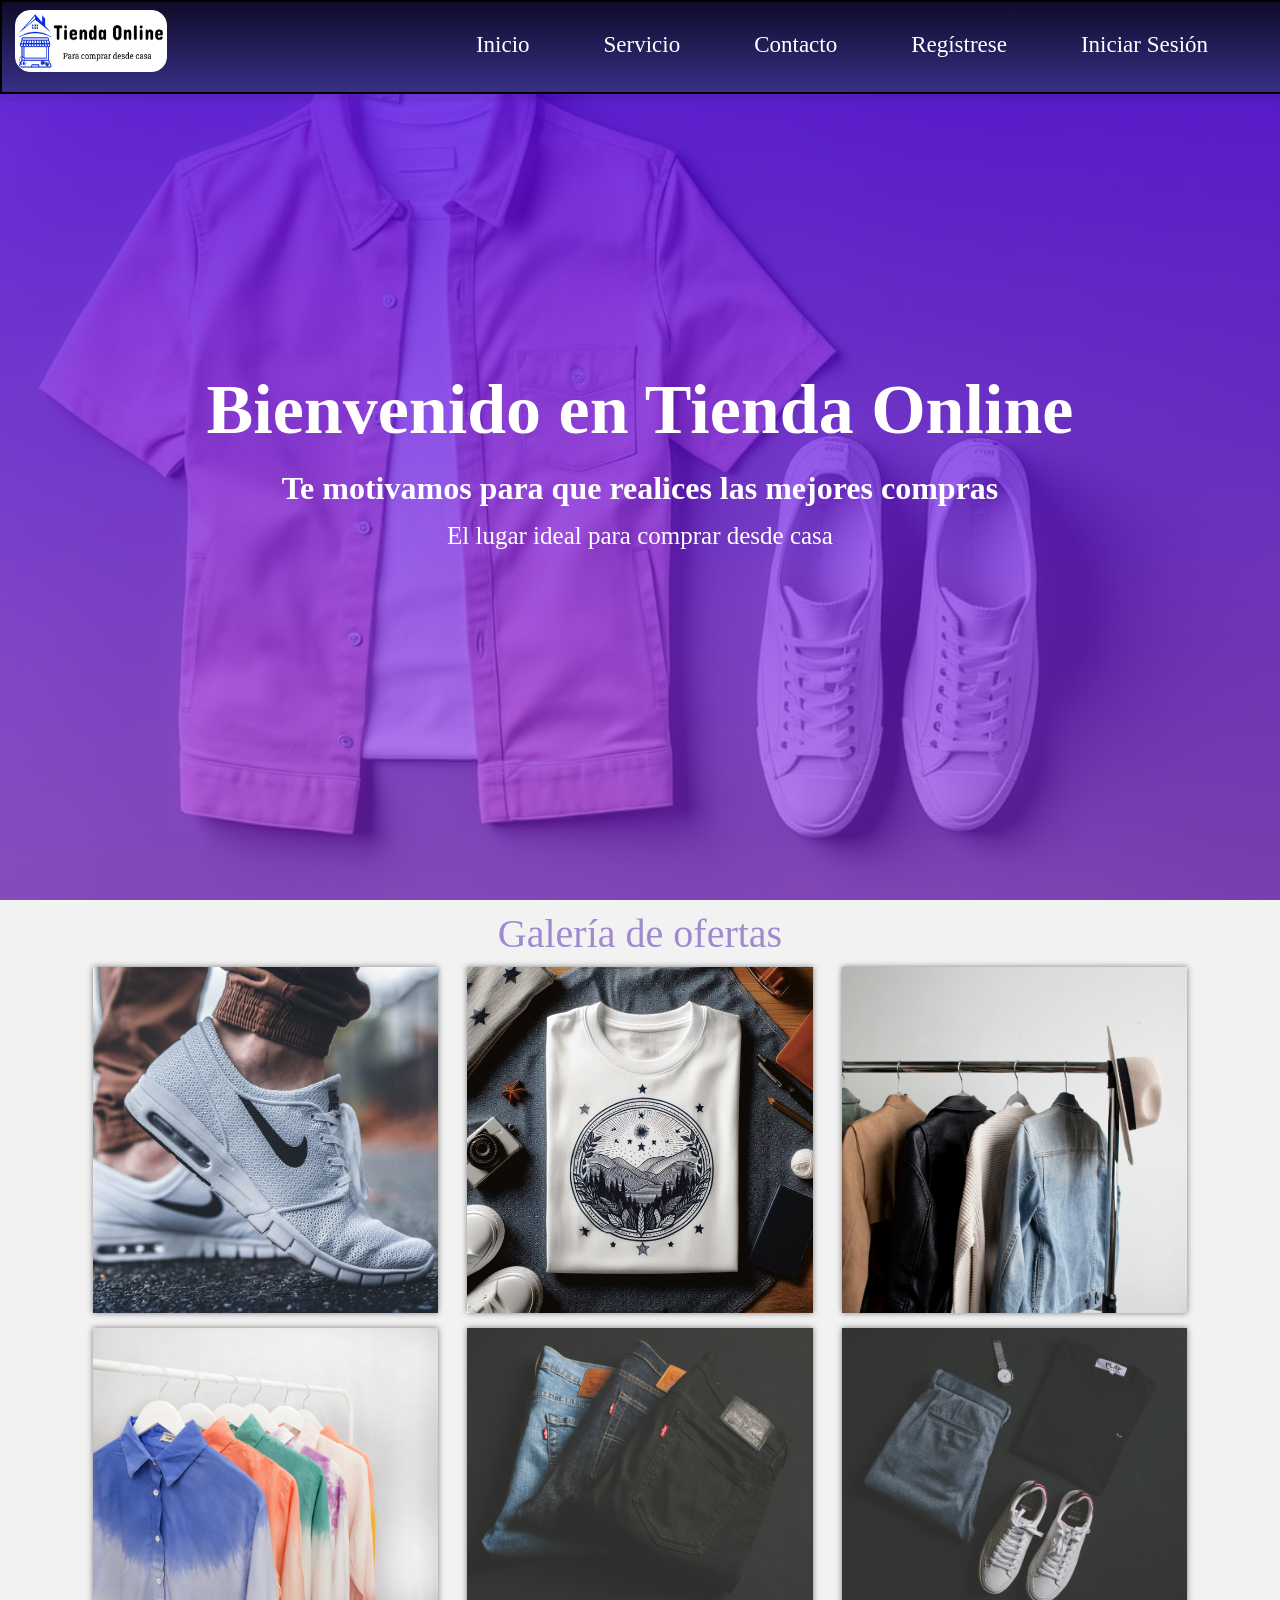
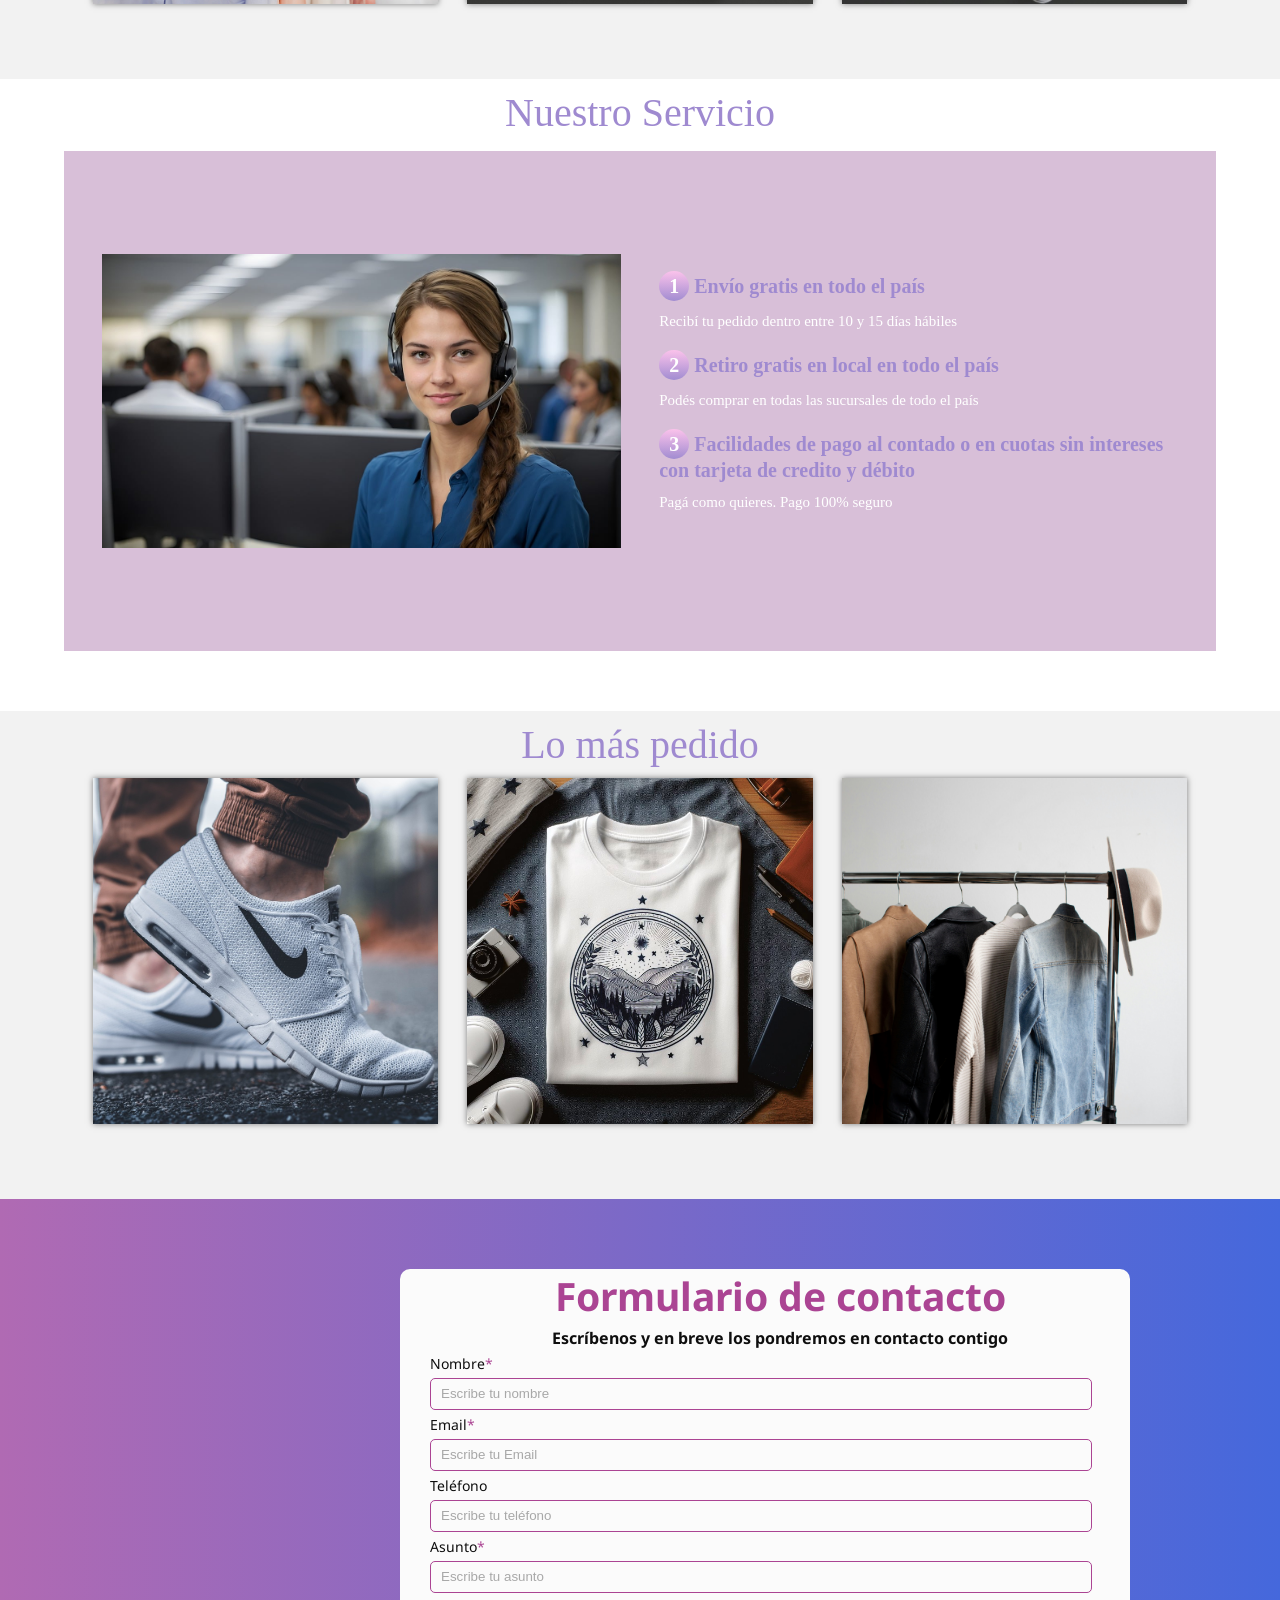
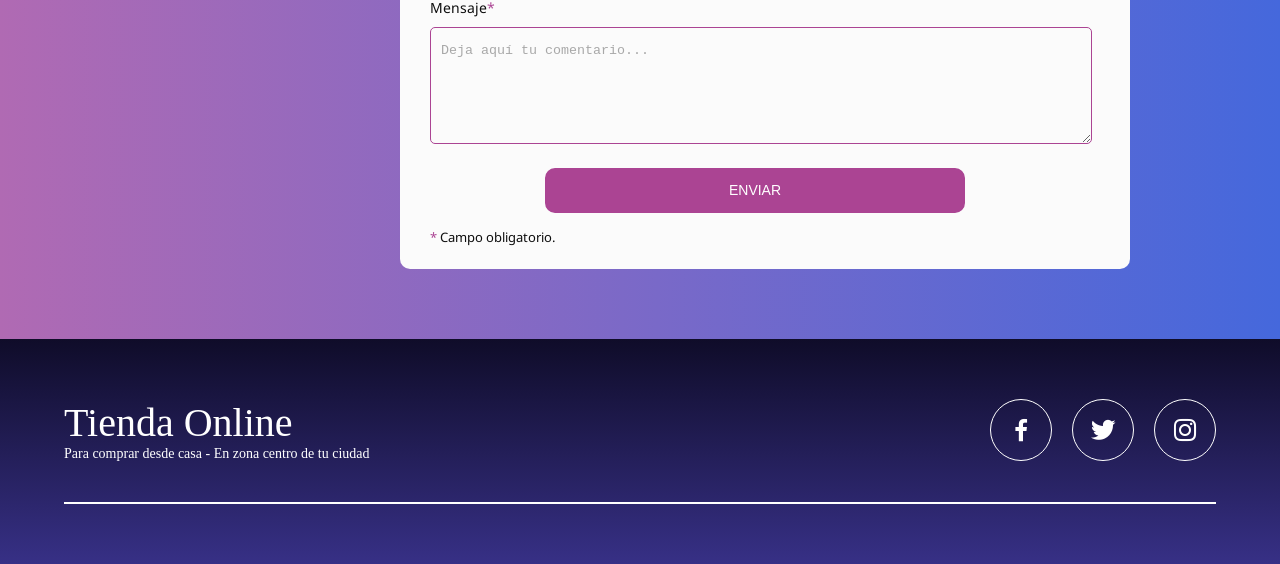
<file: index.html>
<!DOCTYPE html>
<html lang="en">
<head>
    <meta charset="UTF-8">
    <meta name="viewport" content="width=device-width, initial-scale=1.0">
    <title>Tienda Online-Grupo 6</title>
    <link rel="stylesheet" href="css/stylos.css">
    <link rel="stylesheet" href="css/estiloFormContact.css">
    <link href='https://unpkg.com/boxicons@2.1.2/css/boxicons.min.css' rel='stylesheet'>
</head>
<body>
    <header class="header" id="inicio">
        <nav class="navegacion">
            <img class="logoTiendaOnline" src="assets/LogoTiendaOnline.png" alt="">
            <div class="opciones-navegacion">
                <a href="#inicio">Inicio</a>
                <a href="#servicio">Servicio</a>
                <a href="#contacto">Contacto</a>
                <a href="pages/FormularioRegistro.html">Regístrese</a>
                <a href="pages/FormularioInicioSesion.html">Iniciar Sesión</a>
            </div>
        </nav>
        <div class="contenedor head">
            <h1 class="titulo">Bienvenido en Tienda Online</h1>
            <h2 class="titulo2">Te motivamos para que realices las mejores compras</h2>
            <p class="copy">El lugar ideal para comprar desde casa</p>

        </div>
    </header>
    <main>
        <section class="gallery" id="portafolio">
            <div class="contenedor">
                <h2 class="subtitulo">Galería de ofertas</h2>
                <div class="contenedor-galeria">
                    <img src="assets/Oferta1.jpg" alt="" class="img-galeria">
                    <img src="assets/Oferta2.jpg" alt="" class="img-galeria">
                    <img src="assets/Oferta3.jpg" alt="" class="img-galeria">
                    <img src="assets/Oferta4.jpg" alt="" class="img-galeria">
                    <img src="assets/Oferta5.jpg" alt="" class="img-galeria"> 
                    <img src="assets/Oferta6.jpg" alt="" class="img-galeria">
                </div>
            </div>
        </section>

        <section class="services contenedor" id="servicio">
            <h1 class="subtitulo">Nuestro Servicio</h1>
            <div class="contenedor-servicio">
                <img src="assets/Servicio.jpg" alt="">
                <div class="checklist-servicio">
                    <div class="service">
                        <h3 class="n-service"><span class="number">1</span>Envío gratis en todo el país</h3>
                        <p class="p-service">Recibí tu pedido dentro entre 10 y 15 días hábiles</p>
                    </div>
                    <div class="service">
                        <h3 class="n-service"><span class="number">2</span>Retiro gratis en local en todo el país</h3>
                        <p class="p-service">Podés comprar en todas las sucursales de todo el país</p>
                    </div>
                    <div class="service">
                        <h3 class="n-service"><span class="number">3</span>Facilidades de pago al contado o en cuotas sin intereses con tarjeta de credito y débito</h3>
                        <p class="p-service">Pagá como quieres. Pago 100% seguro</p>
                    </div>
                </div>
            </div>
        </section>

        <section class="gallery" id="portafolio">
            <div class="contenedor">
                <h2 class="subtitulo">Lo más pedido</h2>
                <div class="contenedor-galeria">
                    <img src="assets/Oferta1.jpg" alt="" class="img-galeria">
                    <img src="assets/Oferta2.jpg" alt="" class="img-galeria">
                    <img src="assets/Oferta3.jpg" alt="" class="img-galeria">
                </div>
            </div>
        </section>

        <!-- formulario de contacto en html y css -->
        <section class="formulario-contacto" id="contacto">
            <div class="contact_form">
                <div class="formulario">
                    <h1>Formulario de contacto</h1>
                    <h3>Escríbenos y en breve los pondremos en contacto contigo</h3>
                    <form action="" method="post">
                        <p>
                            <label for="nombre" class="colocar_nombre">Nombre<span class="obligatorio">*</span></label>
                            <input type="text" name="introducir_nombre" id="nombre" required="obligatorio"placeholder="Escribe tu nombre">
                        </p>
            
                        <p>
                            <label for="email" class="colocar_email">Email<span class="obligatorio">*</span>
                            </label><input type="email" name="introducir_email" id="email" required="obligatorio" placeholder="Escribe tu Email">
                        </p>
            
                        <p>
                            <label for="telefone" class="colocar_telefono">Teléfono</label>
                            <input type="tel" name="introducir_telefono" id="telefono" placeholder="Escribe tu teléfono">
                        </p>
            
                        <p>
                            <label for="asunto" class="colocar_asunto">Asunto<span class="obligatorio">*</span></label>
                            <input type="text" name="introducir_asunto" id="assunto" required="obligatorio" placeholder="Escribe tu asunto">
                        </p>
            
                        <p>
                            <label for="mensaje" class="colocar_mensaje">Mensaje<span class="obligatorio">*</span></label>
                            <textarea name="introducir_mensaje" class="texto_mensaje" id="mensaje" required="obligatorio" placeholder="Deja aquí tu comentario..."></textarea>
                        </p>
            
                        <button type="submit" name="enviar_formulario" id="enviar"><p>Enviar</p></button>
            
                        <p class="aviso"><span class="obligatorio"> * </span>Campo obligatorio.</p>            
                    </form>
                </div>
            </div>
        </section>
    </main>
    
    <footer>
        <div class="contenedor footer-content">
            <div class="contacto-footer">
                <h2 class="brand">Tienda Online</h2>
                <p>Para comprar desde casa - En zona centro de tu ciudad</p>
            </div>
            <div class="social-media">
                <a href="./" class="social-media-icon">
                    <i class='bx bxl-facebook'></i>
                </a>
                <a href="./" class="social-media-icon">
                    <i class='bx bxl-twitter' ></i>
                </a>
                <a href="./" class="social-media-icon">
                    <i class='bx bxl-instagram' ></i>
                </a>
            </div>
        </div>
        <div class="line"></div>
    </footer>
</body>
</html>
</file>
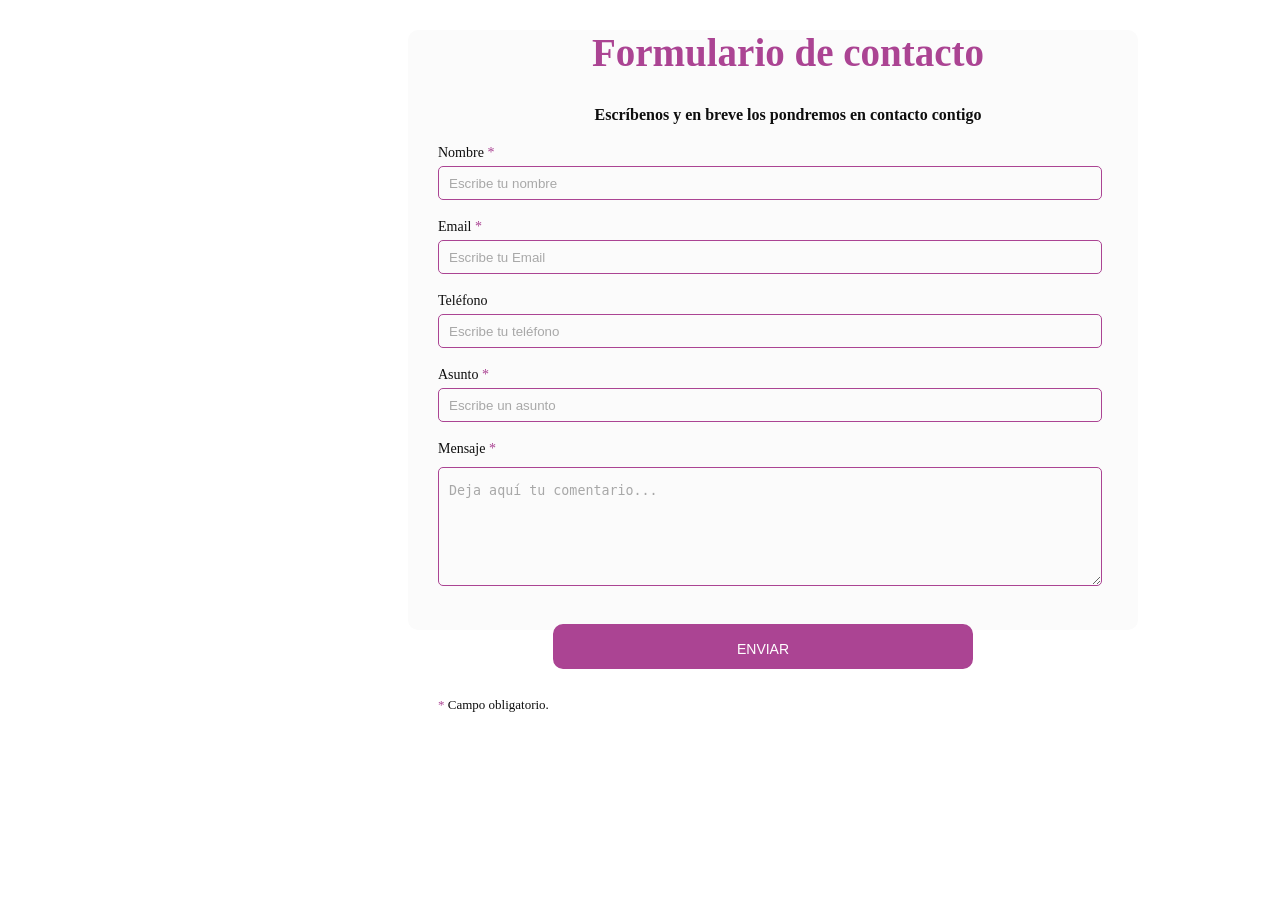
<file: pages/FormularioContacto.html>
<!DOCTYPE html>
<html lang="en">
<head>
    <meta charset="UTF-8">
    <meta name="viewport" content="width=device-width, initial-scale=1.0">
    <title>Document</title>
    <link rel="stylesheet" href="../css/estiloFormContact.css">
</head>
<body>
    <!-- formulario de contacto en html y css -->
    
    <div class="contact_form">
        <div class="formulario">
            <h1>Formulario de contacto</h1>
            <h3>Escríbenos y en breve los pondremos en contacto contigo</h3>
            <form action="" method="post">
                <p>
                    <label for="nombre" class="colocar_nombre">Nombre
                        <span class="obligatorio">*</span>
                    </label>
                    <input type="text" name="introducir_nombre" id="nombre" required="obligatorio"
                        placeholder="Escribe tu nombre">
                </p>
    
                <p>
                    <label for="email" class="colocar_email">Email
                        <span class="obligatorio">*</span>
                    </label>
                    <input type="email" name="introducir_email" id="email" required="obligatorio"
                        placeholder="Escribe tu Email">
                </p>
    
                <p>
                    <label for="telefone" class="colocar_telefono">Teléfono
                    </label>
                    <input type="tel" name="introducir_telefono" id="telefono" placeholder="Escribe tu teléfono">
                </p>
    
                <p>
                    <label for="asunto" class="colocar_asunto">Asunto
                        <span class="obligatorio">*</span>
                    </label>
                    <input type="text" name="introducir_asunto" id="assunto" required="obligatorio"
                        placeholder="Escribe un asunto">
                </p>
    
                <p>
                    <label for="mensaje" class="colocar_mensaje">Mensaje
                        <span class="obligatorio">*</span>
                    </label>
                    <textarea name="introducir_mensaje" class="texto_mensaje" id="mensaje" required="obligatorio"
                        placeholder="Deja aquí tu comentario..."></textarea>
                </p>
    
                <button type="submit" name="enviar_formulario" id="enviar">
                    <p>Enviar</p>
                </button>
    
                <p class="aviso">
                    <span class="obligatorio"> * </span>Campo obligatorio.
                </p>
    
            </form>
        </div>
    </div>
    
</body>
</html>
</file>
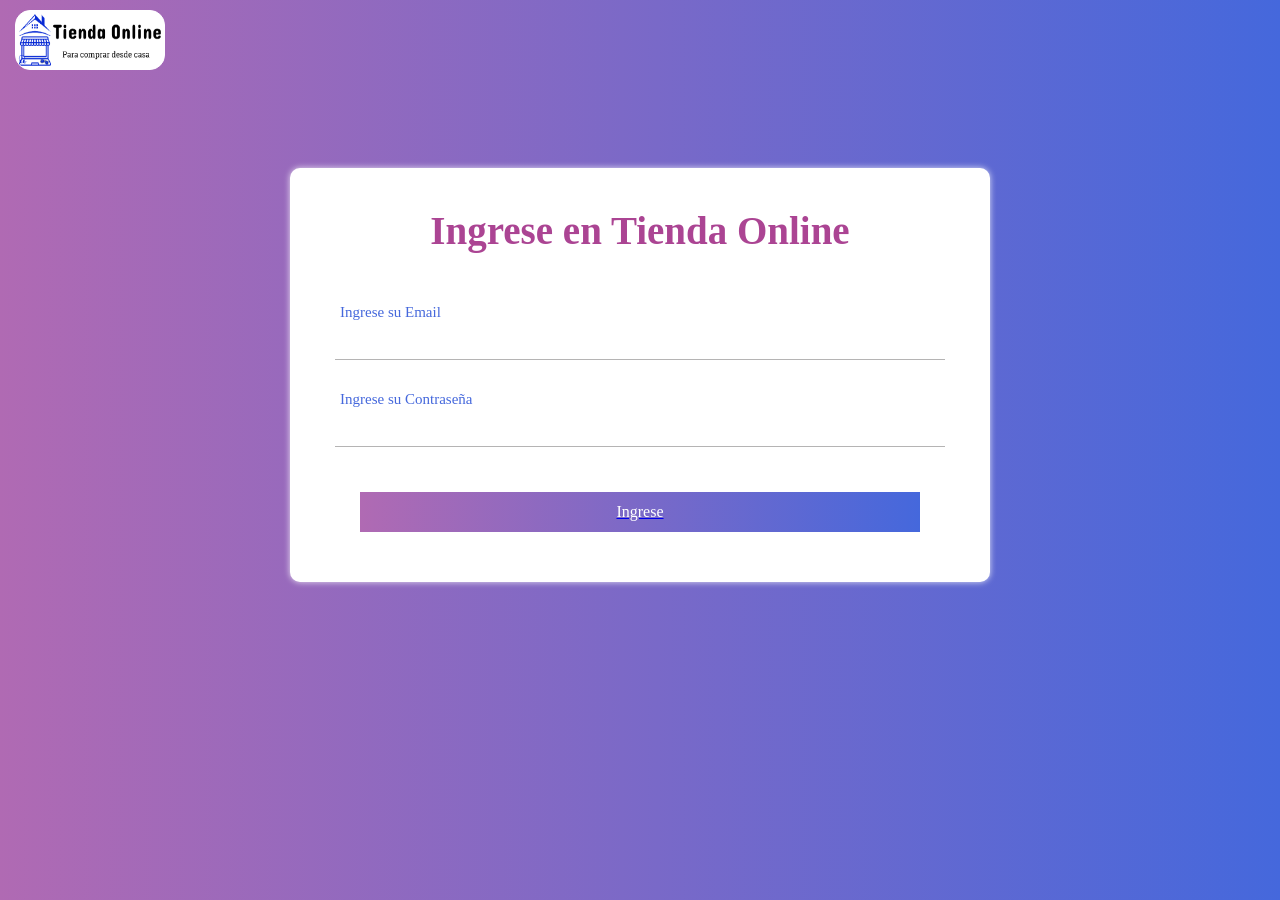
<file: pages/FormularioInicioSesion.html>
<!DOCTYPE html>
<html lang="en">
<head>
    <meta charset="UTF-8">
    <meta name="viewport" content="width=device-width, initial-scale=1.0">
    <title>Document</title>
    <link rel="stylesheet" href="../css/stylos.css">
    <link rel="stylesheet" href="../css/estilosFormRegistro.css">
</head>
<body>
    <header>
        <nav>
            <a href="../index.html"><img class="logoTiendaOnline" src="../assets/LogoTiendaOnline.png" alt=""></a>
        </nav>
    </header>
    <!-- formulario de registro en html y css -->
    <form action="" method="POST" id="formInicioSesion">
        <div class="form">
            <h1>Ingrese en Tienda Online</h1>
            <div class="grupo">
                <input type="text" name="" id="email"><span class="barra"></span>
                <label for="">Ingrese su Email</label>
                <span id="emailError" class="error"></span>
            </div>
            <div class="grupo">
                <input type="password" name="" id="password"><span class="barra"></span>
                <label for="">Ingrese su Contraseña</label>
                <span id="passwordError" class="error"></span>
            </div>

            <!-- <button type="submit">Ingrese</button> -->
            
            <!-- <a href="Usuario.html"><button type="submit">Ingrese</a></button></a> -->

            <a href="Usuario.html"><button onclick="validacionesInicioSesion()" type="submit">Ingrese</button></a>

            <!-- <button onclick="validacionesInicioSesion()" type="submit"><a href="Usuario.html">Ingrese</a></button> -->

            
        </div>
    </form>

    <script src="../js/validacionesInicioSesion.js"></script>
</body>
</html>
</file>
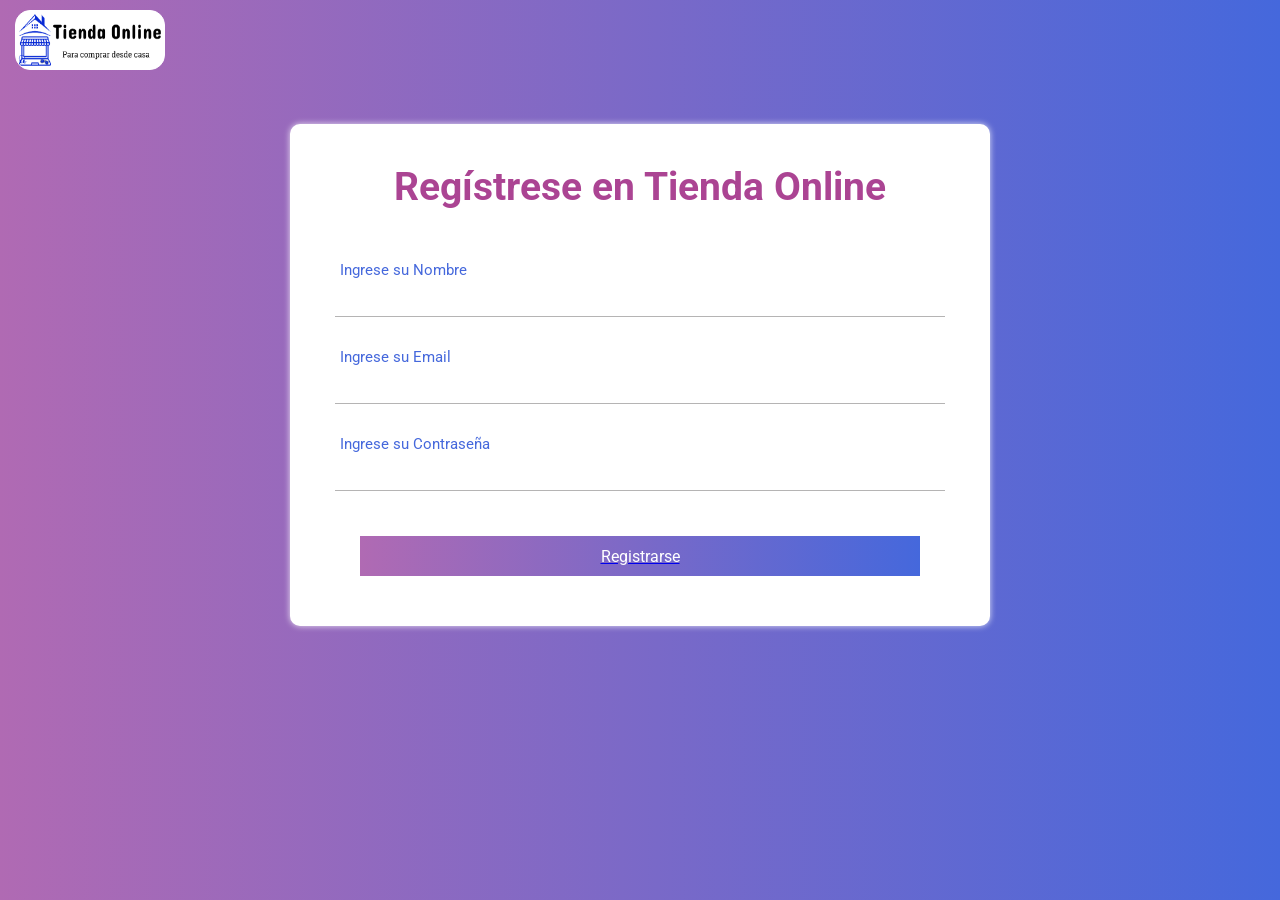
<file: pages/FormularioRegistro.html>
<!DOCTYPE html>
<html lang="en">
<head>
    <meta charset="UTF-8">
    <meta name="viewport" content="width=device-width, initial-scale=1.0">
    <title>Formulario de Registro</title>
    <link rel="stylesheet" href="../css/stylos.css">
    <link rel="stylesheet" href="../css/estilosFormRegistro.css">
    <link href="https://fonts.googleapis.com/css?family=Roboto:300,400,500,700&display=swap" rel="stylesheet">
</head>
<body>
    <header>
        <nav>
            <a href="../index.html"><img class="logoTiendaOnline" src="../assets/LogoTiendaOnline.png" alt=""></a>
        </nav>
    </header>
    <!-- formulario de registro en html y css -->
    <!-- <form action="" method="POST" id="formRegistro"> -->
    <form id="formRegistro">
        <div class="form">
            <h1>Regístrese en Tienda Online</h1>
            <div class="grupo">
                <input type="text" name="" id="nombre"><span class="barra"></span>
                <label for="" class="label">Ingrese su Nombre</label>
                <span id="nombreError" class="error"></span>
            </div>
            <div class="grupo">
                <input type="text" name="" id="email"><span class="barra"></span>
                <label for="" class="label">Ingrese su Email</label>
                <span id="emailError" class="error"></span>
            </div>
            <div class="grupo">
                <input type="password" name="" id="password"><span class="barra"></span>
                <label for="" class="label">Ingrese su Contraseña</label>
                <span id="passwordError" class="error"></span>
            </div>

            <a href="UsuarioRegistro.html"><button onclick="validacionesRegistro()" type="submit">Registrarse</button></a>
            
        </div>
    </form>

    <script src="../js/validacionesRegistro.js"></script>
</body>
</html>
</file>
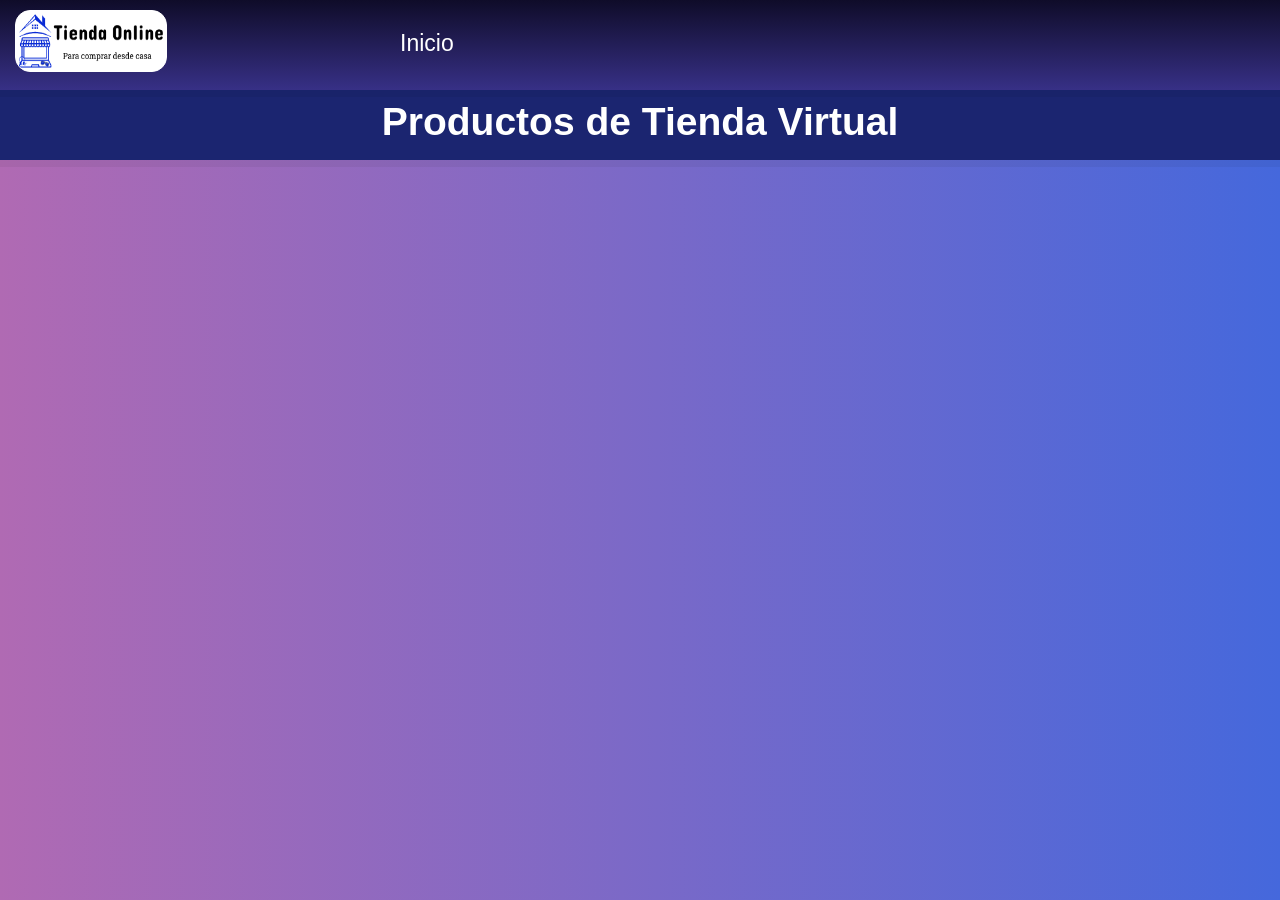
<file: pages/tiendaAPI.html>
<!DOCTYPE html>
<html lang="en">
<head>
    <meta charset="UTF-8">
    <meta name="viewport" content="width=device-width, initial-scale=1.0">
    <title>Productos de tienda Online</title>

    <link rel="stylesheet" href="../css/estiloFormContact.css">
    <link href='https://unpkg.com/boxicons@2.1.2/css/boxicons.min.css' rel='stylesheet'>
    <link rel="stylesheet" href="../css/tiendaAPI.css">
</head>
<body>
    <header class="header" id="inicio">
        <nav class="navegacion">
            <a href="./Usuario.html"><img class="logoTiendaOnline" src="../assets/LogoTiendaOnline.png" alt=""></a>
            <div class="opciones-navegacion">
                <a href="./Usuario.html">Inicio</a>
            </div>
        </nav>
    </header>
        <h1>Productos de Tienda Virtual</h1>
        <div id="user-info">
            
        </div>

    <script src="../js/tiendaAPI.js"></script>
</body>
</html>
</file>
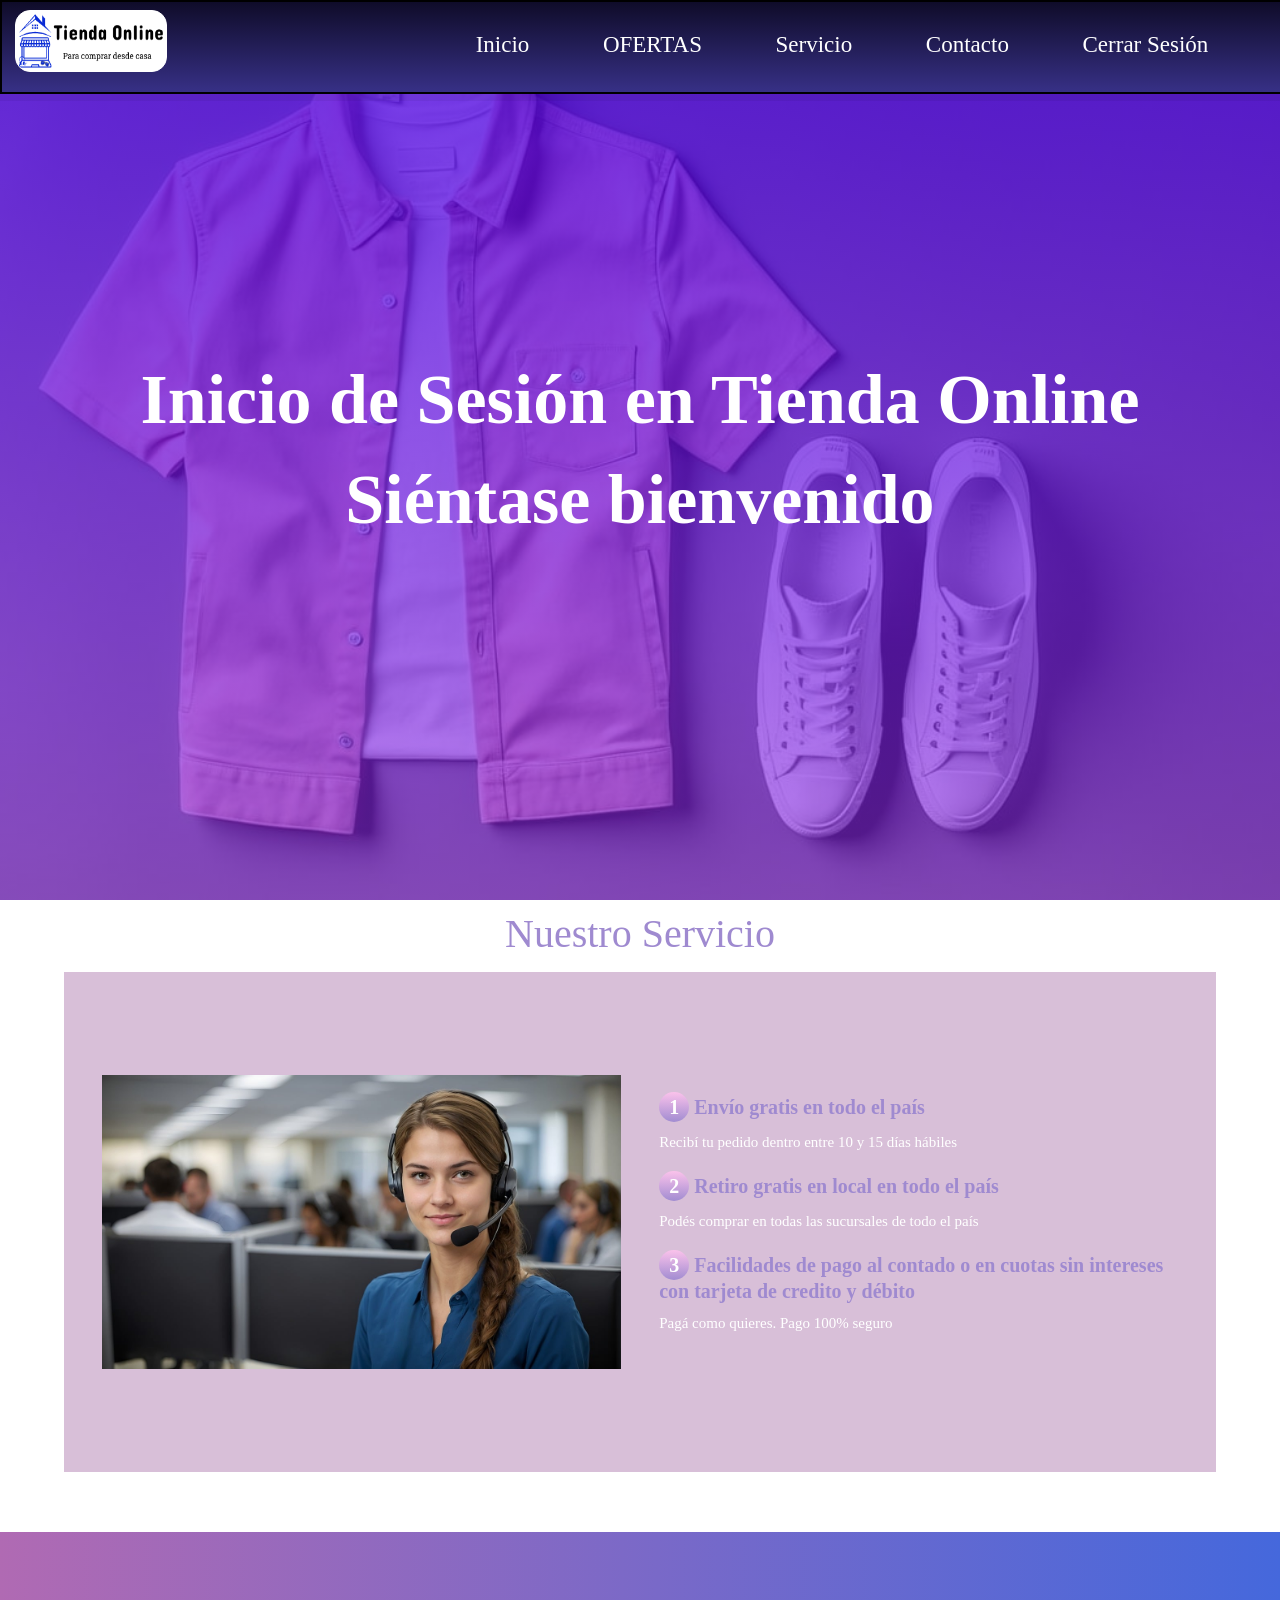
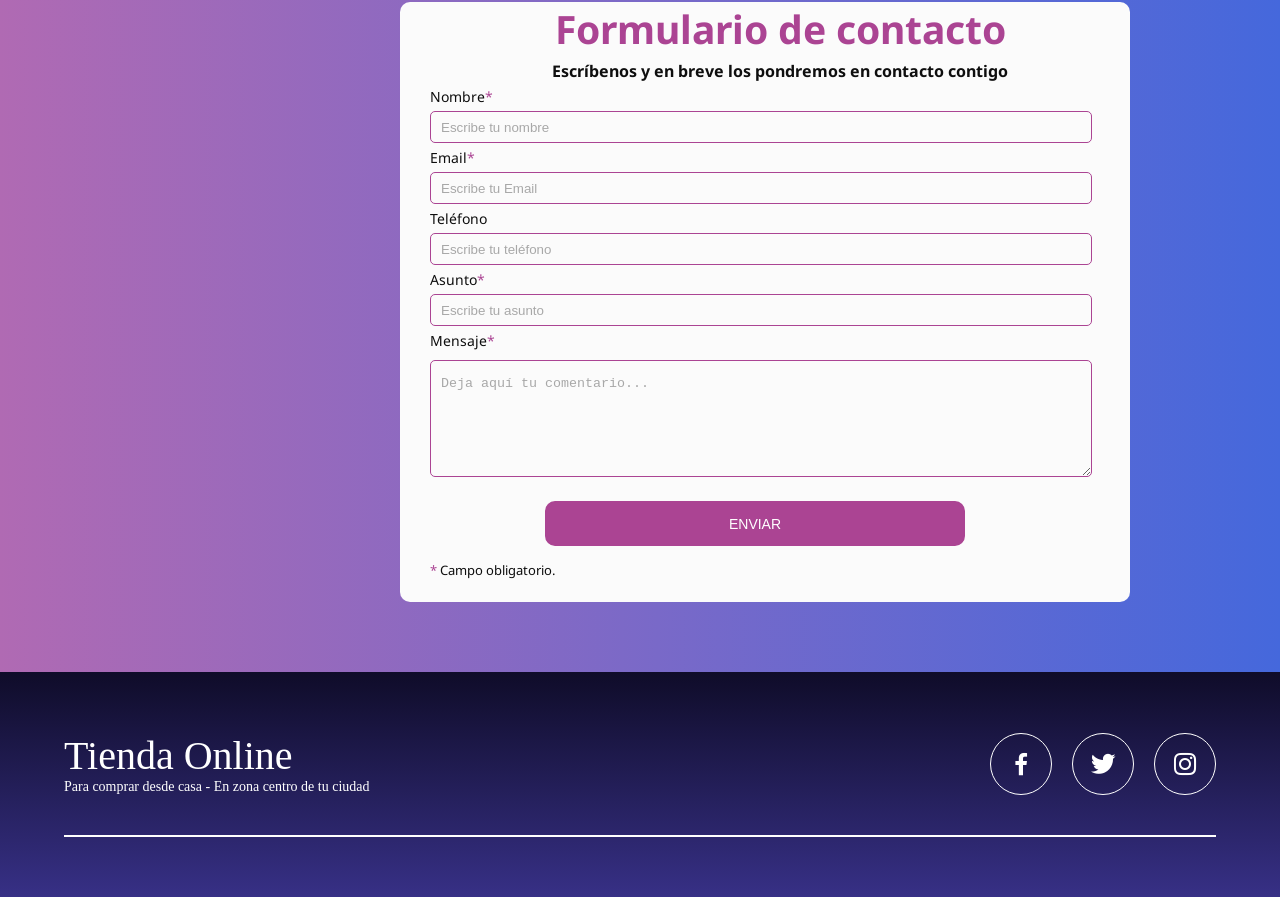
<file: pages/Usuario.html>
<!DOCTYPE html>
<html lang="en">
<head>
    <meta charset="UTF-8">
    <meta name="viewport" content="width=device-width, initial-scale=1.0">
    <title>Tienda Online-Grupo 6</title>
    <link rel="stylesheet" href="../css/stylos.css">
    <link rel="stylesheet" href="../css/estiloFormContact.css">
    <link href='https://unpkg.com/boxicons@2.1.2/css/boxicons.min.css' rel='stylesheet'>
    
</head>
<body>
    <header class="header" id="inicio">
        <nav class="navegacion">
            <img class="logoTiendaOnline" src="../assets/LogoTiendaOnline.png" alt="">
            <div class="opciones-navegacion">
                <a href="#inicio">Inicio</a>
                <a href="tiendaAPI.html">OFERTAS</a>
                <a href="#servicio">Servicio</a>
                <a href="#contacto">Contacto</a>
                <a href="../index.html">Cerrar Sesión</a>
            </div>
        </nav>
        <div class="contenedor head">
            <h1 class="titulo">Inicio de Sesión en Tienda Online</h1>
            <h1 class="titulo">Siéntase bienvenido</h1>
            <!-- 
            <h2 class="titulo2">Te motivamos para que realices las mejores compras</h2>
            <p class="copy">El lugar ideal para comprar desde casa</p>
            -->

        </div>
    </header>
    <main>
        <section class="services contenedor" id="servicio">
            <h1 class="subtitulo">Nuestro Servicio</h1>
            <div class="contenedor-servicio">
                <img src="../assets/Servicio.jpg" alt="">
                <div class="checklist-servicio">
                    <div class="service">
                        <h3 class="n-service"><span class="number">1</span>Envío gratis en todo el país</h3>
                        <p class="p-service">Recibí tu pedido dentro entre 10 y 15 días hábiles</p>
                    </div>
                    <div class="service">
                        <h3 class="n-service"><span class="number">2</span>Retiro gratis en local en todo el país</h3>
                        <p class="p-service">Podés comprar en todas las sucursales de todo el país</p>
                    </div>
                    <div class="service">
                        <h3 class="n-service"><span class="number">3</span>Facilidades de pago al contado o en cuotas sin intereses con tarjeta de credito y débito</h3>
                        <p class="p-service">Pagá como quieres. Pago 100% seguro</p>
                    </div>
                </div>
            </div>
        </section>
        <!-- formulario de contacto en html y css -->
        <section class="formulario-contacto" id="contacto">
            <div class="contact_form">
                <div class="formulario">
                    <h1>Formulario de contacto</h1>
                    <h3>Escríbenos y en breve los pondremos en contacto contigo</h3>
                    <form action="" method="post">
                        <p>
                            <label for="nombre" class="colocar_nombre">Nombre<span class="obligatorio">*</span></label>
                            <input type="text" name="introducir_nombre" id="nombre" required="obligatorio"placeholder="Escribe tu nombre">
                        </p>
            
                        <p>
                            <label for="email" class="colocar_email">Email<span class="obligatorio">*</span>
                            </label><input type="email" name="introducir_email" id="email" required="obligatorio" placeholder="Escribe tu Email">
                        </p>
            
                        <p>
                            <label for="telefone" class="colocar_telefono">Teléfono</label>
                            <input type="tel" name="introducir_telefono" id="telefono" placeholder="Escribe tu teléfono">
                        </p>
            
                        <p>
                            <label for="asunto" class="colocar_asunto">Asunto<span class="obligatorio">*</span></label>
                            <input type="text" name="introducir_asunto" id="assunto" required="obligatorio" placeholder="Escribe tu asunto">
                        </p>
            
                        <p>
                            <label for="mensaje" class="colocar_mensaje">Mensaje<span class="obligatorio">*</span></label>
                            <textarea name="introducir_mensaje" class="texto_mensaje" id="mensaje" required="obligatorio" placeholder="Deja aquí tu comentario..."></textarea>
                        </p>
            
                        <button type="submit" name="enviar_formulario" id="enviar"><p>Enviar</p></button>
            
                        <p class="aviso"><span class="obligatorio"> * </span>Campo obligatorio.</p>            
                    </form>
                </div>
            </div>
        </section>
    </main>
    
    <footer>
        <div class="contenedor footer-content">
            <div class="contacto-footer">
                <h2 class="brand">Tienda Online</h2>
                <p>Para comprar desde casa - En zona centro de tu ciudad</p>
            </div>
            <div class="social-media">
                <a href="./" class="social-media-icon">
                    <i class='bx bxl-facebook'></i>
                </a>
                <a href="./" class="social-media-icon">
                    <i class='bx bxl-twitter' ></i>
                </a>
                <a href="./" class="social-media-icon">
                    <i class='bx bxl-instagram' ></i>
                </a>
            </div>
        </div>
        <div class="line"></div>
    </footer>
</body>
</html>
</file>
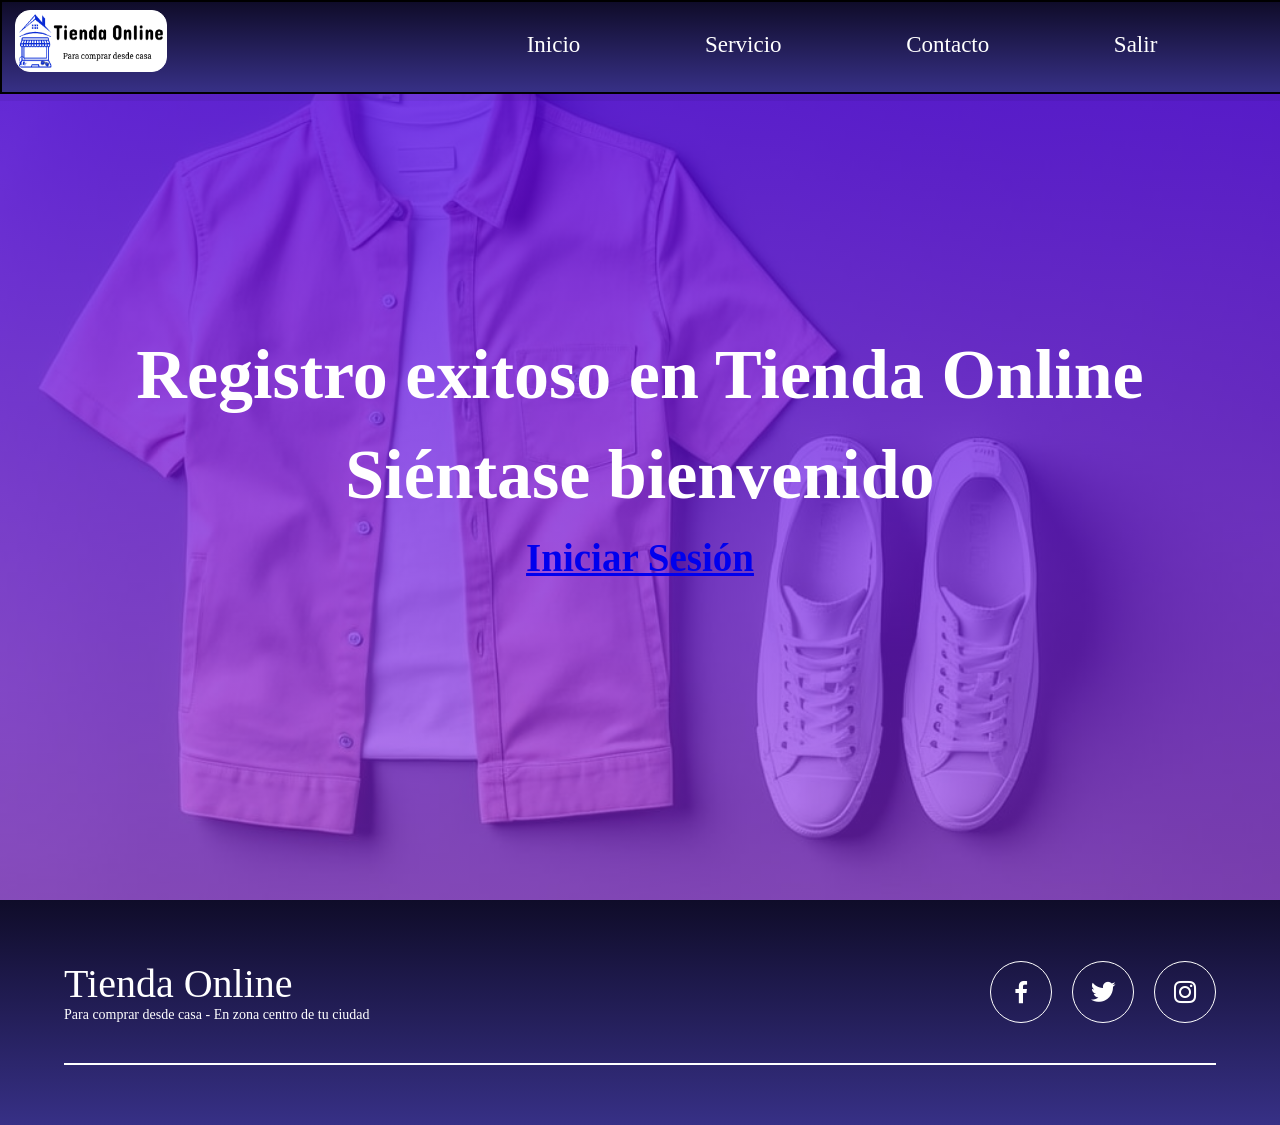
<file: pages/UsuarioRegistro.html>
<!DOCTYPE html>
<html lang="en">
<head>
    <meta charset="UTF-8">
    <meta name="viewport" content="width=device-width, initial-scale=1.0">
    <title>Tienda Online-Grupo 6</title>
    <link rel="stylesheet" href="../css/stylos.css">
    <link rel="stylesheet" href="../css/estiloFormContact.css">
    <link href='https://unpkg.com/boxicons@2.1.2/css/boxicons.min.css' rel='stylesheet'>
</head>
<body>
    <header class="header" id="inicio">
        <nav class="navegacion">
            <img class="logoTiendaOnline" src="../assets/LogoTiendaOnline.png" alt="">
            <div class="opciones-navegacion">
                <a href="#inicio">Inicio</a>
                <a href="#servicio">Servicio</a>
                <a href="#contacto">Contacto</a>
                <a href="../index.html">Salir</a>
            </div>
        </nav>
        <div class="contenedor head">
            <h1 class="titulo">Registro exitoso en Tienda Online</h1>
            <h1 class="titulo">Siéntase bienvenido</h1>
            <h1><a href="../pages/FormularioInicioSesion.html">Iniciar Sesión</a></h1>
        </div>
    </header>
    
    <footer>
        <div class="contenedor footer-content">
            <div class="contacto-footer">
                <h2 class="brand">Tienda Online</h2>
                <p>Para comprar desde casa - En zona centro de tu ciudad</p>
            </div>
            <div class="social-media">
                <a href="./" class="social-media-icon">
                    <i class='bx bxl-facebook'></i>
                </a>
                <a href="./" class="social-media-icon">
                    <i class='bx bxl-twitter' ></i>
                </a>
                <a href="./" class="social-media-icon">
                    <i class='bx bxl-instagram' ></i>
                </a>
            </div>
        </div>
        <div class="line"></div>
    </footer>
</body>
</html>
</file>
<file: css/stylos.css>
*{
    margin: 0;
    padding: 0;
}

.contenedor{
    width: 90%;
    max-width: 1200px;
    overflow: hidden;
    margin: auto;
    padding: 60px 0;
}

.header{
    height: 100vh;
    background-image: linear-gradient(to top,rgb(142, 45, 226, 0.6),rgb(74, 0, 224, 0.8)), url(../assets/camisa-zapatilla.jpg);
    background-repeat: no-repeat;
    background-size: cover;
    background-attachment: fixed;
    background-position: center;
}

.logoTiendaOnline{
    position: fixed;
    top: 10px;
    left: 15px;
    width: 150px;
    height: 60px;
    border-style: solid;
    border-width: 1px;
    border-color: white;
    border-radius: 15px;
    background-color: white;
}

.navegacion{
    position:fixed;
    width: 100%;
    height: 90px;
    background: linear-gradient(to top,rgb(55, 48, 134),rgb(15, 12, 41));
    border-style: solid;
    border-width: 2px;
    box-shadow: 0px 0px 0px 7px rgba(0, 0, 0, 0.05);
}

.opciones-navegacion{
    display: flex;
    flex-direction: row;
    justify-content: space-evenly;
    align-items: center;
    margin-top: 30px;
    margin-left: 400px;
}

.navegacion a{
    color: white;
    font-size: 23px;
    text-decoration: none;
}

.head{
    text-align: center;
    padding: 0;
    height: 100%;
    display: flex;
    justify-content: center;
    align-items: center;
    flex-direction: column;
    color:white;
}

.titulo{
    color: white;
    font-size: 70px;
    margin-bottom: 15px;
}

.titulo2{
    color: white;
    font-size: 32px;
    margin-bottom: 15px;
}

.copy{
    color: white;
    font-weight: 300;
    font-size: 25px;
}

/* Galeria*/

.gallery{
    
    background: #f2f2f2;
}

.contenedor{
    padding-top: 10px;
}

.contenedor-galeria{
    display: flex;
    justify-content: space-evenly;
    flex-wrap: wrap;
}

.img-galeria{
    object-fit: cover;
    width: 30%;
    display: block;
    margin-bottom: 15px;
    box-shadow: 0 0 6px rgba(0, 0, 0, .5);
    cursor: pointer;
}

/* Nuestro Servicio*/

.services{
    padding-top: 10px;
}

.subtitulo{
    text-align: center;
    font-weight: 300;
    color: #9f8ad0;
    font-size: 40px;
    margin-bottom: 10px;
}

.contenedor-servicio{
    height: 500px;
    display: flex;
    justify-content: space-evenly;
    align-items: center;
    flex-wrap: wrap;
    background: thistle;
}

.contenedor-servicio img{
    width: 45%;
}

.checklist-servicio{
    width: 45%;
}

.service{
    margin-bottom: 20px;
}

.n-service{
    font-size: 20px;
    margin-bottom: 7px;
    color: #9f8ad0;
    text-align: left;
}

.p-service{
    font-size: 15px;
    color: white;
}

.number{
    display: inline-block;
    background-image: linear-gradient(to top, #a18cd1 0%, #fbc2eb 100%);;
    width: 30px;
    height: 30px;
    color: white;
    text-align: center;
    border-radius: 50%;
    font-weight: 700;
    line-height: 30px;
    margin-right: 5px;
}

/* Footer */

footer{
    background: linear-gradient(to top,rgb(55, 48, 134),rgb(15, 12, 41));
    padding-bottom: 0.1px;
}

.footer-content{
    display: flex;
    justify-content: space-between;
    align-items: center;
    flex-wrap: wrap;
    padding-top: 60px;
    padding-bottom: 40px;
}

.contacto-footer{
    width: 40%;
    color: white;
}

.contacto-footer p{
    color: white;
}

.brand{
    font-weight: 500;
    font-size: 40px;
}

.brand+p{
    font-weight: 500;
}

.social-media{
    width: 50%;
    display: flex;
    justify-content: flex-end;
}

.social-media-icon{
    display: inline-block;
    margin-left: 20px;
    width: 60px;
    height: 60px;
    border: 1px solid white;
    border-radius: 50%;
    text-align: center;
    color: white;
}

.social-media-icon:hover{
    background: white;
    color: #764ba2;
}

.social-media-icon i{
    font-size: 30px;
    line-height: 60px;
}

.line{
    width: 90%;
    max-width: 1200px;
    margin: 0 auto;
    height: 2px;
    background: white;
    margin-bottom: 60px;
}
</file>
<file: css/estiloFormContact.css>
/* Importación de fuentes de google fonts */
@import url(https://fonts.googleapis.com/css?family=Noto+Sans);

.formulario-contacto {
    padding-top: 40px;
    height: 700px;
    font-family: 'Noto Sans', sans-serif;
    background: #4568DC;
    /* fallback for old browsers */
    background: -webkit-linear-gradient(to right, #B06AB3, #4568DC);
    /* Chrome 10-25, Safari 5.1-6 */
    background: linear-gradient(to right, #B06AB3, #4568DC);
    /* W3C, IE 10+/ Edge, Firefox 16+, Chrome 26+, Opera 12+, Safari 7+ */
}

.contact_form {
    width: 700px;
    height: 600px;
    /*margin: 10px auto;*/
    border-radius: 10px;
    /*
    padding-top: 30px;
    padding-bottom: 20px;
    */
    background-color: #fbfbfb;
    padding-left: 30px;
    margin-left: 400px;
    margin-top: 30px;
    /*margin-bottom: 10px;*/
}

input {
    background-color: #fbfbfb;
    width: 650px;
    height: 30px;
    border-radius: 5px;
    border-style: solid;
    border-width: 1px;
    border-color: #ab4493;
    margin-top: 5px;
    padding-left: 10px;
    margin-bottom: 5px;
}

textarea {
    background-color: #fbfbfb;
    width: 650px;
    height: 100px;
    border-radius: 5px;
    border-style: solid;
    border-width: 1px;
    border-color: #ab4493;
    margin-top: 10px;
    padding-left: 10px;
    margin-bottom: 10px;
    padding-top: 15px;
}

label {
    display: block;
    float: center;
}

button {
    height: 45px;
    margin-left: 115px;
    padding-left: 5px;
    padding-right: 5px;
    margin-bottom: 10px;
    margin-top: 10px;
    text-transform: uppercase;
    background-color: #ab4493;
    border-color: #ab4493;
    border-style: solid;
    border-radius: 10px;
    width: 420px;
    cursor: pointer;
}

button p {
    color: #fff;
}

span {
    color: #ab4493;
}

.aviso {
    padding-top: 5px;
    font-size: 13px;
    color: #0e0e0e;
}

h1 {
    font-size: 39px;
    text-align: letf;
    padding-bottom: 5px;
    color: #ab4493;
    text-align: center;
}

h3 {
    font-size: 16px;
    padding-bottom: 5px;
    color: #0e0e0e;
    text-align: center;
}

p {
    font-size: 14px;
    color: #0e0e0e;
}

::-webkit-input-placeholder {
    color: #a8a8a8;
}

::-webkit-textarea-placeholder {
    color: #a8a8a8;
}

.formulario input:focus {
    outline: 0;
    border: 1px solid #97d848;
}

.formulario textarea:focus {
    outline: 0;
    border: 1px solid #97d848;
}
</file>
<file: css/estilosFormRegistro.css>
:root {
    --colorTextos: #49454567;
}


*,
::before,
::after {
    margin: 0;
    padding: 0;
    box-sizing: border-box;
}

body {
    font-family: 'Roboto';
    background: #4568DC;
    /* fallback for old browsers */
    background: -webkit-linear-gradient(to right, #B06AB3, #4568DC);
    /* Chrome 10-25, Safari 5.1-6 */
    background: linear-gradient(to right, #B06AB3, #4568DC);
    /* W3C, IE 10+/ Edge, Firefox 16+, Chrome 26+, Opera 12+, Safari 7+ */
    height: 650px;
    display: flex;
    justify-content: center;
    align-items: center;
}

h1{
    text-align: center;
    font-weight: 700;

    font-size: 39px;
    text-align: letf;
    padding-bottom: 20px;
    color: #ab4493;
}

form{
    width: 700px;
    background: #fff;
    padding: 40px 0;
    box-shadow: 0 0 6px 0 rgba(255, 255, 255, 0.8);
    border-radius: 10px;
    margin-top: 100px;
}

.form{
    width: 100%;
    margin: auto;
}

form .grupo{
    position: relative;
    margin: 45px ;
    /*background-color: antiquewhite;*/
}

input{
    background: none;
    /*color: #c6c6c6;*/
    color: mediumslateblue;
    font-size: 18px;
    padding: 10px 10px 10px 5px;
    display: block;
    width: 100%;
    border: none;
    border-bottom: 1px solid var(--colorTextos);
}

input:focus{ 
    outline: none;
    color: #5e5d5d;
}

label{
    color: var(--colorTextos);
    font-size: 16px;
    position: absolute;
    left: 5px;
    top: 10px;
    transition: 0.5s ease all;
    pointer-events: none;
}

input:focus~label,
input:valid~label{
    font-family: 'Roboto';
    top: -14px;
    font-size: 15px;
    color: #4568DC;
}

.barra{
    position: relative;
    display: block;
    width: 100%;
}

.barra::before{
    content: "";
    height: 2px;
    width: 0%;
    bottom: 0;
    position: absolute;
    background: linear-gradient(to right, #B06AB3, #4568DC);
    transition: 0.3s ease width;
    left: 0;
}

input:focus~.barra::before{
    width: 100%;
}


button{
    font-family: 'roboto';
    background: #4568DC;
    /* fallback for old browsers */
    background: -webkit-linear-gradient(to right, #B06AB3, #4568DC);
    /* Chrome 10-25, Safari 5.1-6 */
    background: linear-gradient(to right, #B06AB3, #4568DC);
    /* W3C, IE 10+/ Edge, Firefox 16+, Chrome 26+, Opera 12+, Safari 7+ */
    border: none;
    display: block;
    width: 80%;
    margin: 10px auto;
    color: #fff;
    height: 40px;
    font-size: 16px;
    cursor: pointer;
}

.error{
    color: #B06AB3;
}

@media screen and (max-width:500px){
    form{
        width: 80%;
    }
}
</file>
<file: css/tiendaAPI.css>
*{
    margin: 0;
    padding: 0;
}

.logoTiendaOnline{
    position: fixed;
    top: 10px;
    left: 15px;
    width: 150px;
    height: 60px;
    border-style: solid;
    border-width: 1px;
    border-color: white;
    border-radius: 15px;
    background-color: white;
}

.navegacion{
    position:fixed;
    width: 100%;
    height: 90px;
    background: linear-gradient(to top,rgb(55, 48, 134),rgb(15, 12, 41));
    box-shadow: 0px 0px 0px 7px rgba(0, 0, 0, 0.05);
    
}

.opciones-navegacion{
    display: flex;
    flex-direction: row;
    justify-content: left;
    align-items: center;
    margin-top: 30px;
    margin-left: 400px;
}

.navegacion a{
    color: white;
    font-size: 23px;
    text-decoration: none;
}

body {
    font-family: Arial, sans-serif;
    margin: 0;
    padding: 0;
    background: linear-gradient(to right,#B06AB3, #4568DC);
    box-shadow: 0px 0px 0px 7px rgba(0, 0, 0, 0.05);
    color: white;
}

h1{
    color: white;
    width: 100%;
    height: 50px;
    padding-top: 100px;
    padding-bottom: 10px;
    background: rgb(27, 37, 112);
}

.user-info-producto {
    display: flex;
    align-items: center;
    margin-bottom: 20px;
    margin-left: 300px;
    padding-top: 50px;
}
.user-info-producto img {
    width: 100px;
    margin-right: 20px;
}
.detalle-producto {
    max-width: 600px;
    margin-left: 70px;
}

p{
    color: white;
    font-size: medium;
    margin-top: 10px;
}
</file>
